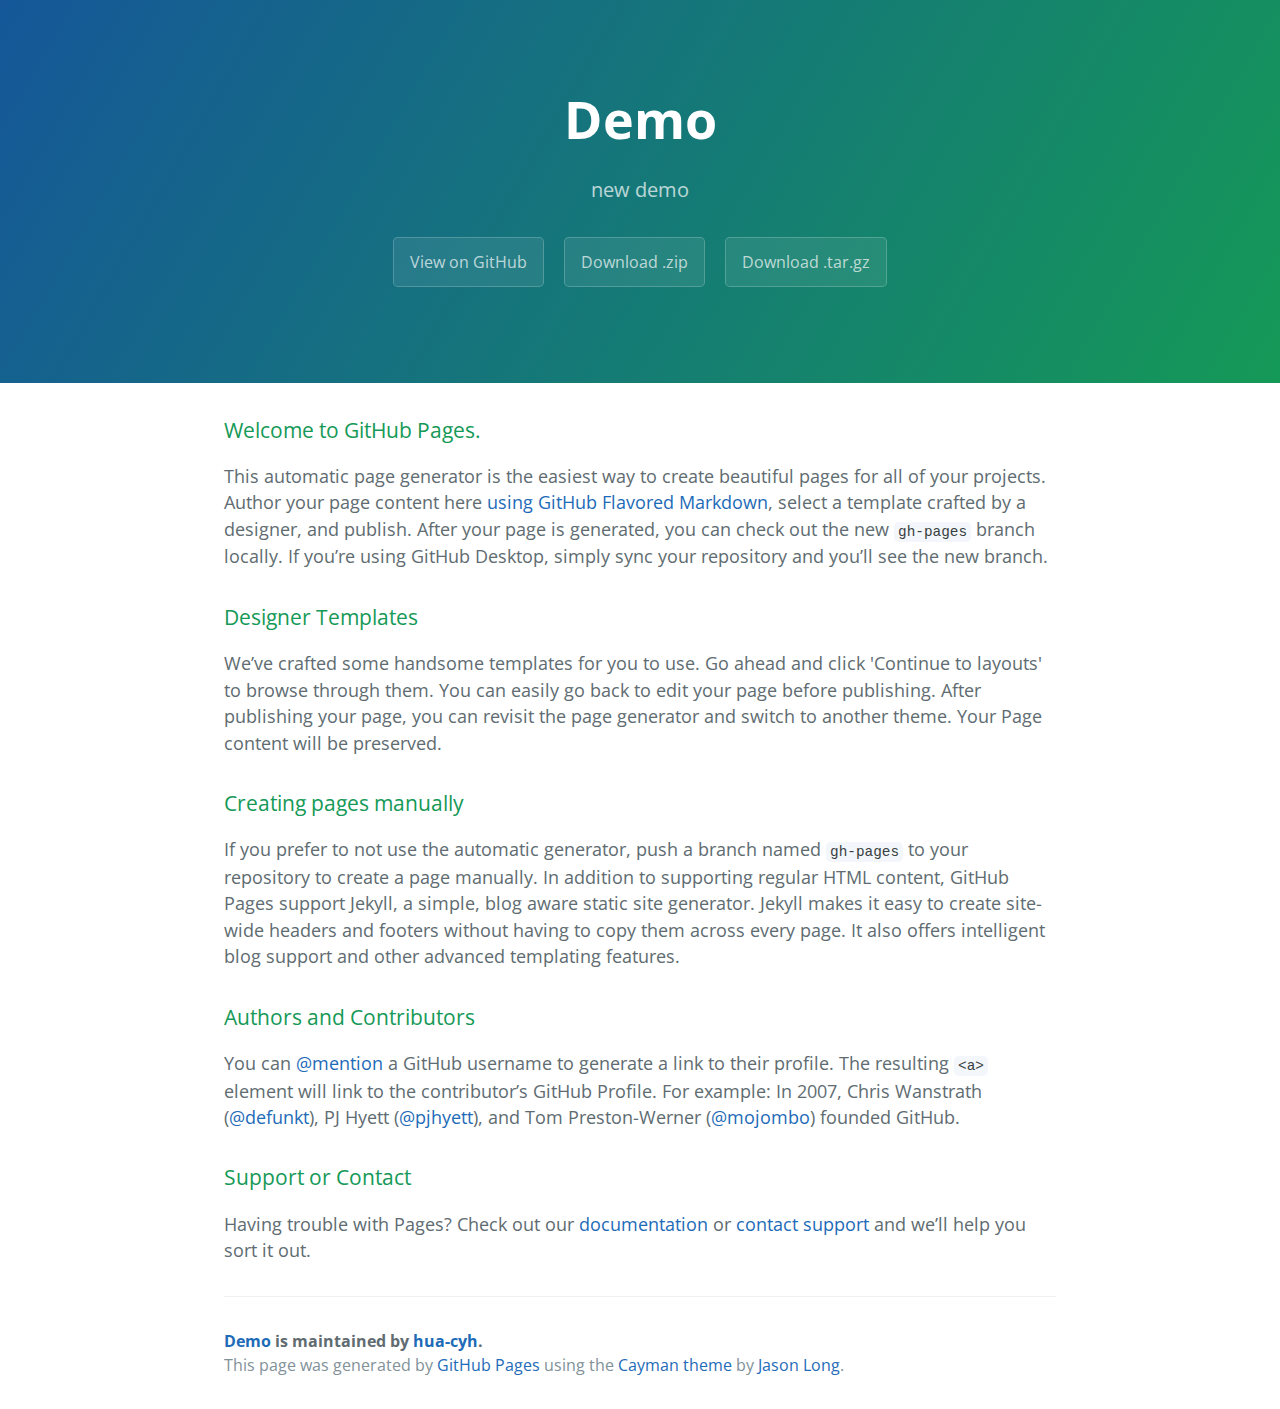
<file: index.html>
<!DOCTYPE html>
<html lang="en-us">
  <head>
    <meta charset="UTF-8">
    <title>Demo by hua-cyh</title>
    <meta name="viewport" content="width=device-width, initial-scale=1">
    <link rel="stylesheet" type="text/css" href="stylesheets/normalize.css" media="screen">
    <link href='https://fonts.googleapis.com/css?family=Open+Sans:400,700' rel='stylesheet' type='text/css'>
    <link rel="stylesheet" type="text/css" href="stylesheets/stylesheet.css" media="screen">
    <link rel="stylesheet" type="text/css" href="stylesheets/github-light.css" media="screen">
  </head>
  <body>
    <section class="page-header">
      <h1 class="project-name">Demo</h1>
      <h2 class="project-tagline">new demo</h2>
      <a href="https://github.com/hua-cyh/demo" class="btn">View on GitHub</a>
      <a href="https://github.com/hua-cyh/demo/zipball/master" class="btn">Download .zip</a>
      <a href="https://github.com/hua-cyh/demo/tarball/master" class="btn">Download .tar.gz</a>
    </section>

    <section class="main-content">
      <h3>
<a id="welcome-to-github-pages" class="anchor" href="#welcome-to-github-pages" aria-hidden="true"><span aria-hidden="true" class="octicon octicon-link"></span></a>Welcome to GitHub Pages.</h3>

<p>This automatic page generator is the easiest way to create beautiful pages for all of your projects. Author your page content here <a href="https://guides.github.com/features/mastering-markdown/">using GitHub Flavored Markdown</a>, select a template crafted by a designer, and publish. After your page is generated, you can check out the new <code>gh-pages</code> branch locally. If you’re using GitHub Desktop, simply sync your repository and you’ll see the new branch.</p>

<h3>
<a id="designer-templates" class="anchor" href="#designer-templates" aria-hidden="true"><span aria-hidden="true" class="octicon octicon-link"></span></a>Designer Templates</h3>

<p>We’ve crafted some handsome templates for you to use. Go ahead and click 'Continue to layouts' to browse through them. You can easily go back to edit your page before publishing. After publishing your page, you can revisit the page generator and switch to another theme. Your Page content will be preserved.</p>

<h3>
<a id="creating-pages-manually" class="anchor" href="#creating-pages-manually" aria-hidden="true"><span aria-hidden="true" class="octicon octicon-link"></span></a>Creating pages manually</h3>

<p>If you prefer to not use the automatic generator, push a branch named <code>gh-pages</code> to your repository to create a page manually. In addition to supporting regular HTML content, GitHub Pages support Jekyll, a simple, blog aware static site generator. Jekyll makes it easy to create site-wide headers and footers without having to copy them across every page. It also offers intelligent blog support and other advanced templating features.</p>

<h3>
<a id="authors-and-contributors" class="anchor" href="#authors-and-contributors" aria-hidden="true"><span aria-hidden="true" class="octicon octicon-link"></span></a>Authors and Contributors</h3>

<p>You can <a href="https://help.github.com/articles/basic-writing-and-formatting-syntax/#mentioning-users-and-teams" class="user-mention">@mention</a> a GitHub username to generate a link to their profile. The resulting <code>&lt;a&gt;</code> element will link to the contributor’s GitHub Profile. For example: In 2007, Chris Wanstrath (<a href="https://github.com/defunkt" class="user-mention">@defunkt</a>), PJ Hyett (<a href="https://github.com/pjhyett" class="user-mention">@pjhyett</a>), and Tom Preston-Werner (<a href="https://github.com/mojombo" class="user-mention">@mojombo</a>) founded GitHub.</p>

<h3>
<a id="support-or-contact" class="anchor" href="#support-or-contact" aria-hidden="true"><span aria-hidden="true" class="octicon octicon-link"></span></a>Support or Contact</h3>

<p>Having trouble with Pages? Check out our <a href="https://help.github.com/pages">documentation</a> or <a href="https://github.com/contact">contact support</a> and we’ll help you sort it out.</p>

      <footer class="site-footer">
        <span class="site-footer-owner"><a href="https://github.com/hua-cyh/demo">Demo</a> is maintained by <a href="https://github.com/hua-cyh">hua-cyh</a>.</span>

        <span class="site-footer-credits">This page was generated by <a href="https://pages.github.com">GitHub Pages</a> using the <a href="https://github.com/jasonlong/cayman-theme">Cayman theme</a> by <a href="https://twitter.com/jasonlong">Jason Long</a>.</span>
      </footer>

    </section>

  
  </body>
</html>
</file>
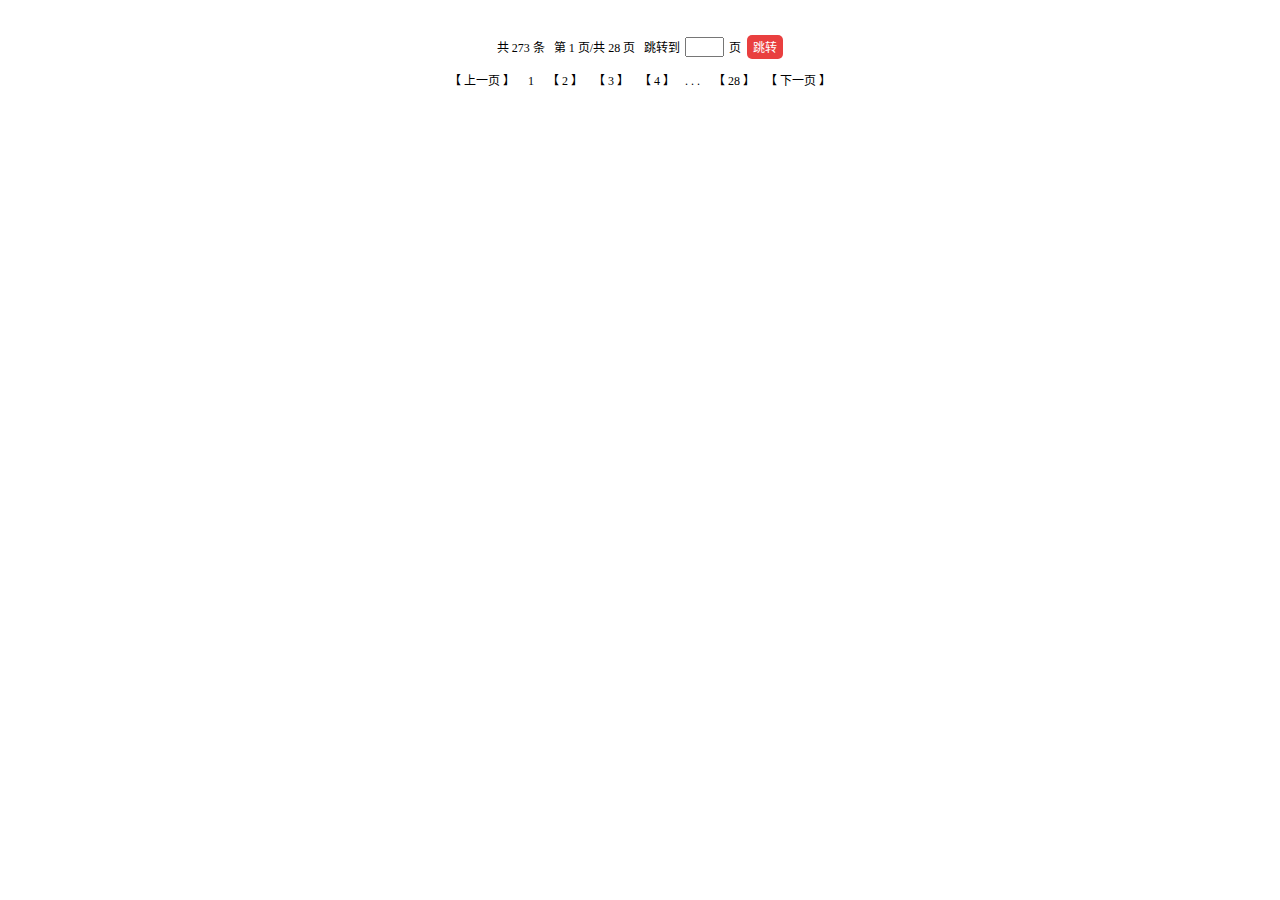
<file: page.html>
<!DOCTYPE html>

<html lang="zh-cn" xmlns="http://www.w3.org/1999/xhtml">

<head>

    <meta charset="utf-8" />

    <title>分页</title>

    <link rel="stylesheet" href="css/reset.css" />

    <link rel="stylesheet" href="css/pageCode.css" />

</head>

<body>

    <div class="tcdPageCode">
        
    </div>


</body>

<script src="js/jquery.min.js"></script>

<script src="js/jquery.page.js"></script>

    <script>

        $(".tcdPageCode").createPage({
            listCount:273,
            pageCount:28,
            current:1,
            backFn:function(p){

                console.log(p);

            }

        });

</script>

</html>
</file>
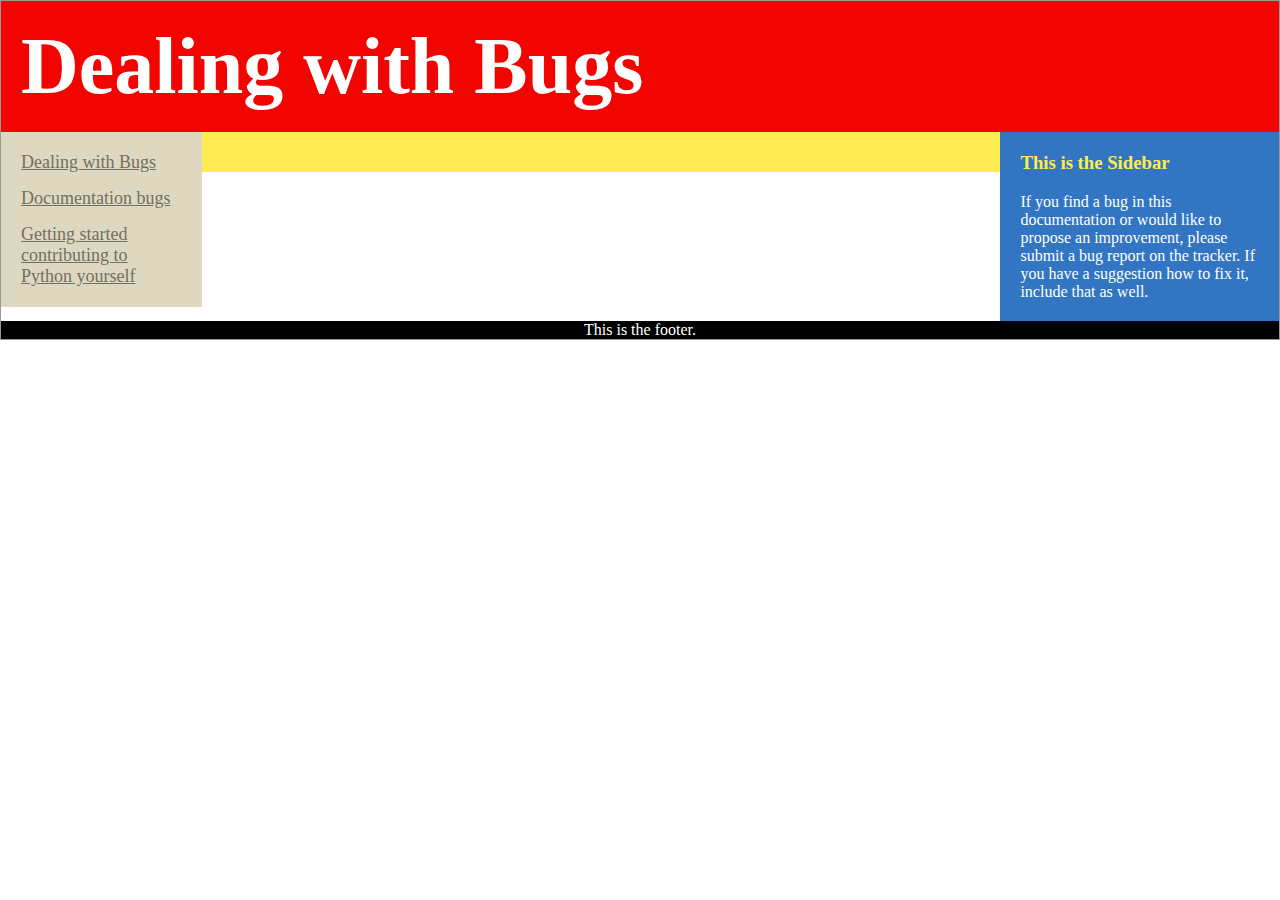
<file: page1.html>
<!DOCTYPE html>
<html lang="en">
<head>
	<meta name="viewport" content="width=device-width, initial-scale=1, maximum-scale=1" charset="UTF-8">
	<!-- <meta charset="UTF-8"> -->
	<title>页面1-陈永华</title>
	<link rel="stylesheet" href="./css/page1.css">
</head>
	<!-- 1栏15.7% 2栏62.5% 3栏21.8%-->
	<!-- 文本摘自：https://docs.python.org/3/bugs.html#using-the-python-issue-tracker -->
<body>
<div class="wraper">
	<header class="Main_h">
		<h1>Dealing with Bugs</h1>
	</header>
	<section id="Nav">
		<nav>
			<ul id="link">
				<li><a href="javascript:void(0)">Dealing with Bugs</a> </li>
				<li><a href="javascript:void(0)">Documentation bugs</a> </li>
				<li><a href="javascript:void(0)">Getting started contributing to Python yourself</a></li>
			</ul>
		</nav>
	</section>
	<section id="Main_content">
		<!-- 由js加载 -->
	</section>
	<section id="Sidebar">
		<article>
			<h3>This is the Sidebar</h3>
			<p>If you find a bug in this documentation or would like to propose an improvement, please submit a bug report on the tracker. If you have a suggestion how to fix it, include that as well.</p>
		</article>
		
	</section>
	<footer class="clr" id="Main_footer">
		This is the footer.
	</footer>
</div>
</body>
<script src="./js/page1.js"></script>
</html>
</file>
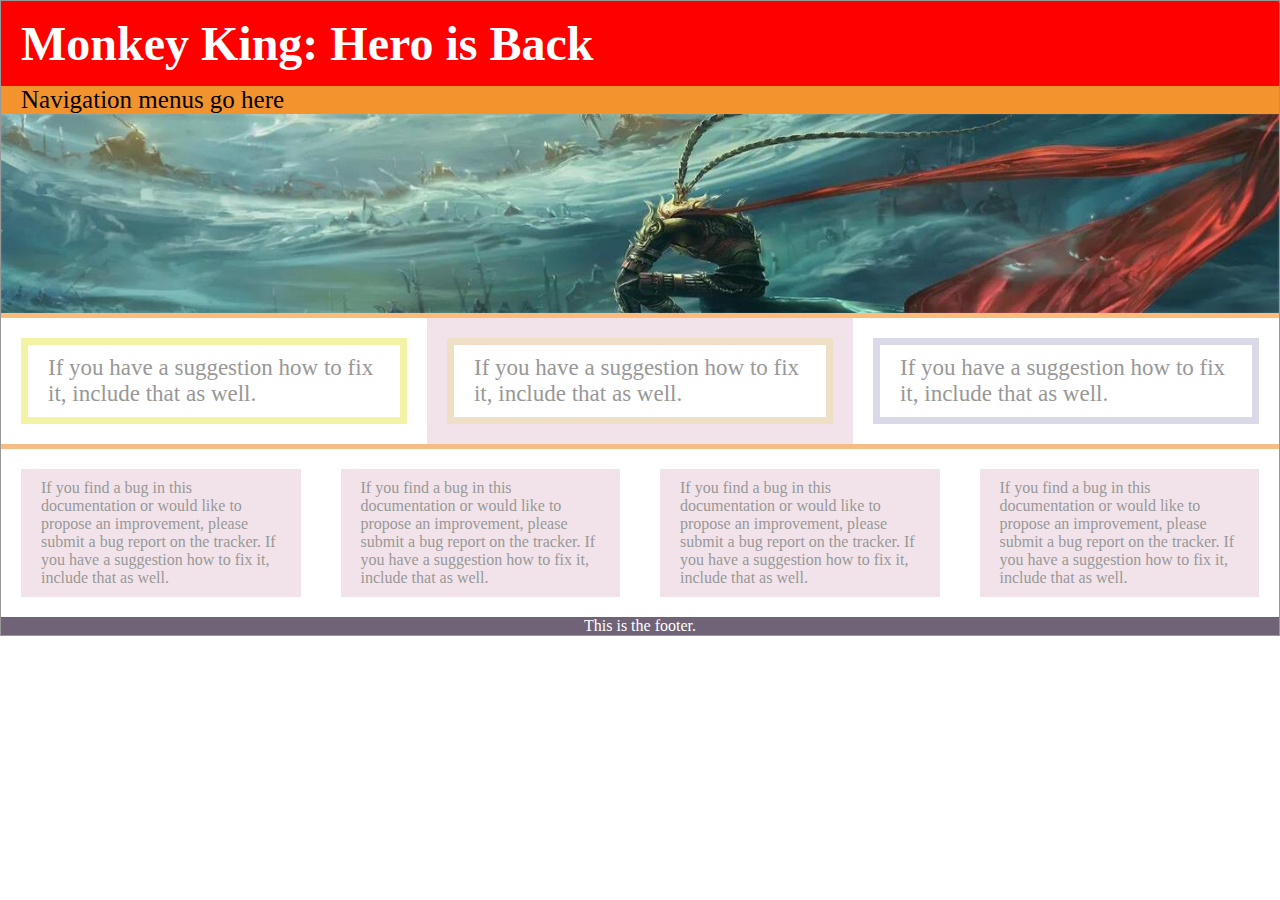
<file: page2.html>
<!DOCTYPE html>
<html lang="en">
<head>
	<meta name="viewport" content="width=device-width, initial-scale=1, maximum-scale=1" charset="UTF-8">
	<!-- <meta charset="UTF-8"> -->
	<title>页面2-陈永华</title>
	<link rel="stylesheet" href="./css/page2.css">
</head>
<body>
	<div class="wraper">
		<header id="Main_h">
			<h1>Monkey King: Hero is Back</h1>
		</header>
		<nav><p>Navigation menus go here</p></nav>
		<div><img src="./image/123.jpg" alt="大圣归来.jpg"></div>
		<section id="part1">
			<article><div>If you have a suggestion how to fix it, include that as well.</div></article><article><div>If you have a suggestion how to fix it, include that as well.</div></article><article><div>If you have a suggestion how to fix it, include that as well.</div></article>
			<div class="clr"></div>
		</section>
		<section id="part2">

			<article>	
				<div>If you find a bug in this documentation or would like to propose an improvement, please submit a bug report on the tracker. If you have a suggestion how to fix it, include that as well.</div>	
			</article><article>
				<div>If you find a bug in this documentation or would like to propose an improvement, please submit a bug report on the tracker. If you have a suggestion how to fix it, include that as well.</div>
			</article><article>
				<div>If you find a bug in this documentation or would like to propose an improvement, please submit a bug report on the tracker. If you have a suggestion how to fix it, include that as well.</div>
			</article><article>
				<div>If you find a bug in this documentation or would like to propose an improvement, please submit a bug report on the tracker. If you have a suggestion how to fix it, include that as well.</div>
			</article>
		</section>
		<footer class="clr" id="Main_footer">
			This is the footer.
		</footer>
	</div>
</body>
<!-- <script src="./js/page2.js"></script> -->
</html>
</file>
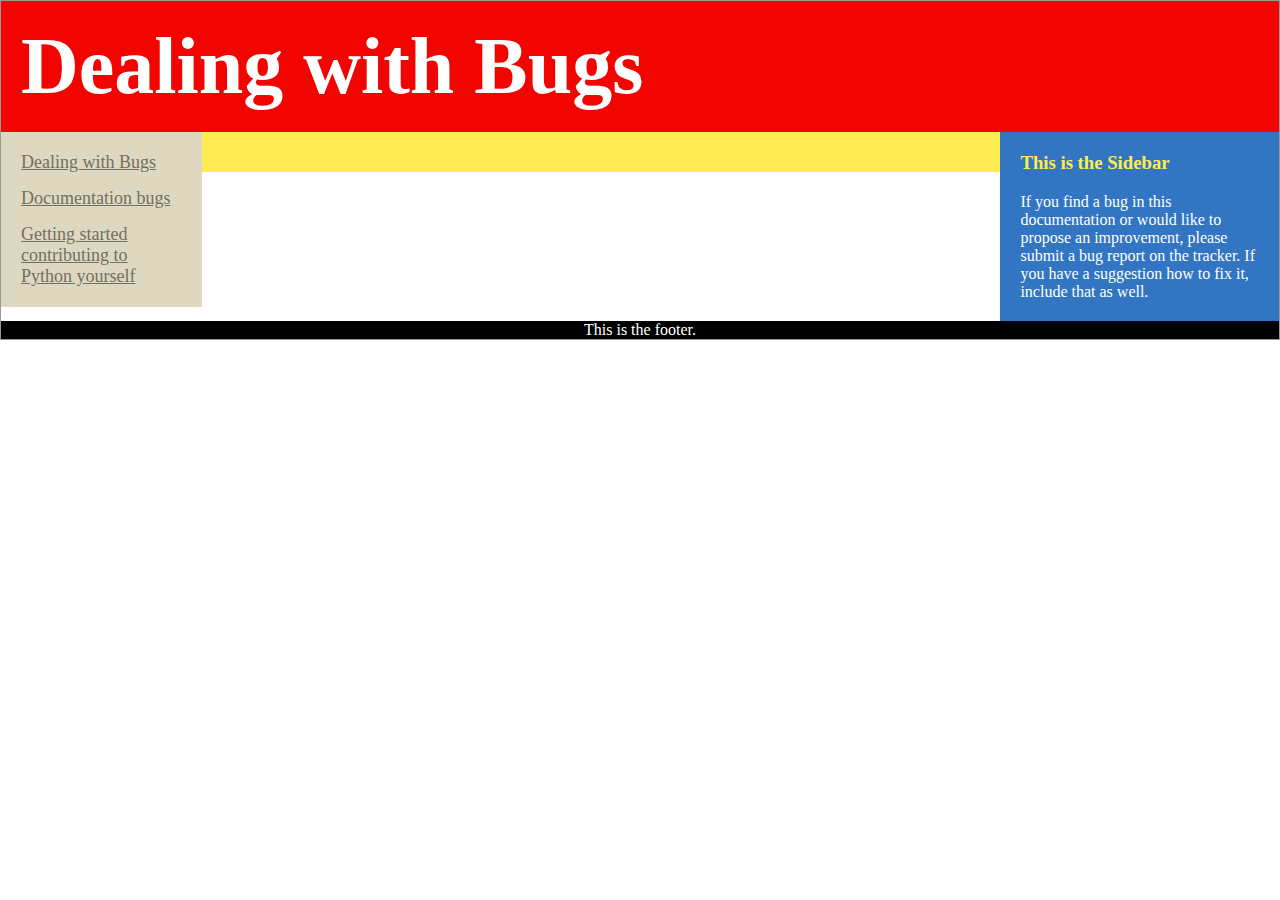
<file: 页面1.html>
<!DOCTYPE html>
<html lang="en">
<head>
	<meta name="viewport" content="width=device-width, initial-scale=1, maximum-scale=1" charset="UTF-8">
	<title>页面1-陈永华</title>
	<link rel="stylesheet" href="./css/page1.css">
</head>
	<!-- 1栏15.7% 2栏62.5% 3栏21.8%-->
	<!-- 文本摘自：https://docs.python.org/3/bugs.html#using-the-python-issue-tracker -->
<body>
<div class="wraper">
	<header class="Main_h">
		<h1>Dealing with Bugs</h1>
	</header>
	<section id="Nav">
		<nav>
			<ul id="link">
				<li><a href="javascript:void(0)"">Dealing with Bugs</a> </li>
				<li><a href="javascript:void(0)">Documentation bugs</a> </li>
				<li><a href="javascript:void(0)">Getting started contributing to Python yourself</a></li>
			</ul>
		</nav>
	</section>
	<section id="Main_content">
		<!-- 由js加载 -->
	</section>
	<section id="Sidebar">
		<article>
			<h3>This is the Sidebar</h3>
			<p>If you find a bug in this documentation or would like to propose an improvement, please submit a bug report on the tracker. If you have a suggestion how to fix it, include that as well.</p>
		</article>
		
	</section>
	<footer class="clr" id="Main_footer">
		This is the footer.
	</footer>
</div>
</body>
<script src="./js/page1.js"></script>
</html>
</file>
<file: stylesheets/stylesheet.css>
* {
  box-sizing: border-box; }

body {
  padding: 0;
  margin: 0;
  font-family: "Open Sans", "Helvetica Neue", Helvetica, Arial, sans-serif;
  font-size: 16px;
  line-height: 1.5;
  color: #606c71; }

a {
  color: #1e6bb8;
  text-decoration: none; }
  a:hover {
    text-decoration: underline; }

.btn {
  display: inline-block;
  margin-bottom: 1rem;
  color: rgba(255, 255, 255, 0.7);
  background-color: rgba(255, 255, 255, 0.08);
  border-color: rgba(255, 255, 255, 0.2);
  border-style: solid;
  border-width: 1px;
  border-radius: 0.3rem;
  transition: color 0.2s, background-color 0.2s, border-color 0.2s; }
  .btn + .btn {
    margin-left: 1rem; }

.btn:hover {
  color: rgba(255, 255, 255, 0.8);
  text-decoration: none;
  background-color: rgba(255, 255, 255, 0.2);
  border-color: rgba(255, 255, 255, 0.3); }

@media screen and (min-width: 64em) {
  .btn {
    padding: 0.75rem 1rem; } }

@media screen and (min-width: 42em) and (max-width: 64em) {
  .btn {
    padding: 0.6rem 0.9rem;
    font-size: 0.9rem; } }

@media screen and (max-width: 42em) {
  .btn {
    display: block;
    width: 100%;
    padding: 0.75rem;
    font-size: 0.9rem; }
    .btn + .btn {
      margin-top: 1rem;
      margin-left: 0; } }

.page-header {
  color: #fff;
  text-align: center;
  background-color: #159957;
  background-image: linear-gradient(120deg, #155799, #159957); }

@media screen and (min-width: 64em) {
  .page-header {
    padding: 5rem 6rem; } }

@media screen and (min-width: 42em) and (max-width: 64em) {
  .page-header {
    padding: 3rem 4rem; } }

@media screen and (max-width: 42em) {
  .page-header {
    padding: 2rem 1rem; } }

.project-name {
  margin-top: 0;
  margin-bottom: 0.1rem; }

@media screen and (min-width: 64em) {
  .project-name {
    font-size: 3.25rem; } }

@media screen and (min-width: 42em) and (max-width: 64em) {
  .project-name {
    font-size: 2.25rem; } }

@media screen and (max-width: 42em) {
  .project-name {
    font-size: 1.75rem; } }

.project-tagline {
  margin-bottom: 2rem;
  font-weight: normal;
  opacity: 0.7; }

@media screen and (min-width: 64em) {
  .project-tagline {
    font-size: 1.25rem; } }

@media screen and (min-width: 42em) and (max-width: 64em) {
  .project-tagline {
    font-size: 1.15rem; } }

@media screen and (max-width: 42em) {
  .project-tagline {
    font-size: 1rem; } }

.main-content :first-child {
  margin-top: 0; }
.main-content img {
  max-width: 100%; }
.main-content h1, .main-content h2, .main-content h3, .main-content h4, .main-content h5, .main-content h6 {
  margin-top: 2rem;
  margin-bottom: 1rem;
  font-weight: normal;
  color: #159957; }
.main-content p {
  margin-bottom: 1em; }
.main-content code {
  padding: 2px 4px;
  font-family: Consolas, "Liberation Mono", Menlo, Courier, monospace;
  font-size: 0.9rem;
  color: #383e41;
  background-color: #f3f6fa;
  border-radius: 0.3rem; }
.main-content pre {
  padding: 0.8rem;
  margin-top: 0;
  margin-bottom: 1rem;
  font: 1rem Consolas, "Liberation Mono", Menlo, Courier, monospace;
  color: #567482;
  word-wrap: normal;
  background-color: #f3f6fa;
  border: solid 1px #dce6f0;
  border-radius: 0.3rem; }
  .main-content pre > code {
    padding: 0;
    margin: 0;
    font-size: 0.9rem;
    color: #567482;
    word-break: normal;
    white-space: pre;
    background: transparent;
    border: 0; }
.main-content .highlight {
  margin-bottom: 1rem; }
  .main-content .highlight pre {
    margin-bottom: 0;
    word-break: normal; }
.main-content .highlight pre, .main-content pre {
  padding: 0.8rem;
  overflow: auto;
  font-size: 0.9rem;
  line-height: 1.45;
  border-radius: 0.3rem; }
.main-content pre code, .main-content pre tt {
  display: inline;
  max-width: initial;
  padding: 0;
  margin: 0;
  overflow: initial;
  line-height: inherit;
  word-wrap: normal;
  background-color: transparent;
  border: 0; }
  .main-content pre code:before, .main-content pre code:after, .main-content pre tt:before, .main-content pre tt:after {
    content: normal; }
.main-content ul, .main-content ol {
  margin-top: 0; }
.main-content blockquote {
  padding: 0 1rem;
  margin-left: 0;
  color: #819198;
  border-left: 0.3rem solid #dce6f0; }
  .main-content blockquote > :first-child {
    margin-top: 0; }
  .main-content blockquote > :last-child {
    margin-bottom: 0; }
.main-content table {
  display: block;
  width: 100%;
  overflow: auto;
  word-break: normal;
  word-break: keep-all; }
  .main-content table th {
    font-weight: bold; }
  .main-content table th, .main-content table td {
    padding: 0.5rem 1rem;
    border: 1px solid #e9ebec; }
.main-content dl {
  padding: 0; }
  .main-content dl dt {
    padding: 0;
    margin-top: 1rem;
    font-size: 1rem;
    font-weight: bold; }
  .main-content dl dd {
    padding: 0;
    margin-bottom: 1rem; }
.main-content hr {
  height: 2px;
  padding: 0;
  margin: 1rem 0;
  background-color: #eff0f1;
  border: 0; }

@media screen and (min-width: 64em) {
  .main-content {
    max-width: 64rem;
    padding: 2rem 6rem;
    margin: 0 auto;
    font-size: 1.1rem; } }

@media screen and (min-width: 42em) and (max-width: 64em) {
  .main-content {
    padding: 2rem 4rem;
    font-size: 1.1rem; } }

@media screen and (max-width: 42em) {
  .main-content {
    padding: 2rem 1rem;
    font-size: 1rem; } }

.site-footer {
  padding-top: 2rem;
  margin-top: 2rem;
  border-top: solid 1px #eff0f1; }

.site-footer-owner {
  display: block;
  font-weight: bold; }

.site-footer-credits {
  color: #819198; }

@media screen and (min-width: 64em) {
  .site-footer {
    font-size: 1rem; } }

@media screen and (min-width: 42em) and (max-width: 64em) {
  .site-footer {
    font-size: 1rem; } }

@media screen and (max-width: 42em) {
  .site-footer {
    font-size: 0.9rem; } }
</file>
<file: stylesheets/github-light.css>
/*
The MIT License (MIT)

Copyright (c) 2015 GitHub, Inc.

Permission is hereby granted, free of charge, to any person obtaining a copy
of this software and associated documentation files (the "Software"), to deal
in the Software without restriction, including without limitation the rights
to use, copy, modify, merge, publish, distribute, sublicense, and/or sell
copies of the Software, and to permit persons to whom the Software is
furnished to do so, subject to the following conditions:

The above copyright notice and this permission notice shall be included in all
copies or substantial portions of the Software.

THE SOFTWARE IS PROVIDED "AS IS", WITHOUT WARRANTY OF ANY KIND, EXPRESS OR
IMPLIED, INCLUDING BUT NOT LIMITED TO THE WARRANTIES OF MERCHANTABILITY,
FITNESS FOR A PARTICULAR PURPOSE AND NONINFRINGEMENT. IN NO EVENT SHALL THE
AUTHORS OR COPYRIGHT HOLDERS BE LIABLE FOR ANY CLAIM, DAMAGES OR OTHER
LIABILITY, WHETHER IN AN ACTION OF CONTRACT, TORT OR OTHERWISE, ARISING FROM,
OUT OF OR IN CONNECTION WITH THE SOFTWARE OR THE USE OR OTHER DEALINGS IN THE
SOFTWARE.

*/

.pl-c /* comment */ {
  color: #969896;
}

.pl-c1      /* constant, markup.raw, meta.diff.header, meta.module-reference, meta.property-name, support, support.constant, support.variable, variable.other.constant */,
.pl-s .pl-v /* string variable */ {
  color: #0086b3;
}

.pl-e  /* entity */,
.pl-en /* entity.name */ {
  color: #795da3;
}

.pl-s .pl-s1 /* string source */,
.pl-smi      /* storage.modifier.import, storage.modifier.package, storage.type.java, variable.other, variable.parameter.function */ {
  color: #333;
}

.pl-ent /* entity.name.tag */ {
  color: #63a35c;
}

.pl-k /* keyword, storage, storage.type */ {
  color: #a71d5d;
}

.pl-pds              /* punctuation.definition.string, string.regexp.character-class */,
.pl-s                /* string */,
.pl-s .pl-pse .pl-s1 /* string punctuation.section.embedded source */,
.pl-sr               /* string.regexp */,
.pl-sr .pl-cce       /* string.regexp constant.character.escape */,
.pl-sr .pl-sra       /* string.regexp string.regexp.arbitrary-repitition */,
.pl-sr .pl-sre       /* string.regexp source.ruby.embedded */ {
  color: #183691;
}

.pl-v /* variable */ {
  color: #ed6a43;
}

.pl-id /* invalid.deprecated */ {
  color: #b52a1d;
}

.pl-ii /* invalid.illegal */ {
  background-color: #b52a1d;
  color: #f8f8f8;
}

.pl-sr .pl-cce /* string.regexp constant.character.escape */ {
  color: #63a35c;
  font-weight: bold;
}

.pl-ml /* markup.list */ {
  color: #693a17;
}

.pl-mh        /* markup.heading */,
.pl-mh .pl-en /* markup.heading entity.name */,
.pl-ms        /* meta.separator */ {
  color: #1d3e81;
  font-weight: bold;
}

.pl-mq /* markup.quote */ {
  color: #008080;
}

.pl-mi /* markup.italic */ {
  color: #333;
  font-style: italic;
}

.pl-mb /* markup.bold */ {
  color: #333;
  font-weight: bold;
}

.pl-md /* markup.deleted, meta.diff.header.from-file */ {
  background-color: #ffecec;
  color: #bd2c00;
}

.pl-mi1 /* markup.inserted, meta.diff.header.to-file */ {
  background-color: #eaffea;
  color: #55a532;
}

.pl-mdr /* meta.diff.range */ {
  color: #795da3;
  font-weight: bold;
}

.pl-mo /* meta.output */ {
  color: #1d3e81;
}
</file>
<file: css/pageCode.css>
.tcdPageCode{
	 -webkit-user-select:none; -moz-user-select:none; -ms-user-select:none; user-select:none;
	cursor: default;
	padding: 15px 20px;
	margin: 10px auto;
	width: 600px;
	text-align: center;
	font-size: 12px;
}
.tcdPageCode a{
	text-decoration: none;
	color: #000;
	padding: 3px;

	
}
.tcdPageCode p{
	margin: 10px auto;
	width: 500px;
	text-align: center;
}
.tcdPageCode input{	
	display: inline-block;
	width: 2.5em;
	text-align: center;
	margin: 0px 5px;
}
.tcdPageCode span{
	display: inline-block;
	height: 25px;
	line-height: 25px;
	padding: 0 5px;
 	vertical-align: middle;
}
.tcdPageCode a:hover{
	text-decoration: none;
	/* border: 1px solid #428bca; */
}
.tcdPageCode span.current{
	padding: 0 8px;


}
.tcdPageCode span.disabled{

}
.tcdPageCode a.selectPage{
	display: inline-block;
	/* padding: 0px 8px; */
	background: #E93F3F;
	border-radius: 5px;
	color: #FFF;
}
</file>
<file: css/page1.css>
body{
	margin: 0;
	padding: 0;
}
.wraper{
	max-width: 1366px;
	min-width: 800px;
	margin: 0 auto;
	border: 1px solid #989898;
}
.Main_h{
	width: 100%;
	margin: 0;
	background-color: #F20400;
}
h1{ 
	margin: 0;
	padding: 0;
	font-size: 5em;
	color: #FFF;
	padding: 20px;
}
h2{
	font-size:30px;
	margin: 0;
	padding: 0; 
}
section{
	float: left;
	margin: 0;
}
#Nav{
	width: 15.7%;
	background-color: #DED8C0;
	color: #807E6F;
}
ul { 
	list-style: none; 
	margin: 0;
	padding: 0;
	text-align: left;
}
li{
  margin: 15px 0;
  font-weight: 100;
  font-size: 18px;

}
a{
	color: #737061;
}
#Main_content{
	width: 62.5%;
	padding-top: 20px;
	padding-bottom: 20px;
	background-color: #FFEC53;
	color: #786A4F;
	 -webkit-column-count: 2;  
   -webkit-column-gap: 0px;  
  -webkit-column-rule: 0px;            
    -moz-column-count: 2;     
      -moz-column-gap: 0px;     
     -moz-column-rule: 0px;         
		 column-count: 2;          
		   column-gap: 0px;          
		  column-rule: 0px; 
}
#Sidebar{
	width: 21.8%;
	background-color: #3275C3;
	color: #FFEC53;
	float: right;

}
#Sidebar p{
	color: #FFF;
}
.clr{
	clear: both;
}
#Nav>nav,#Sidebar>article,#Main_content>article{
	margin: 20px;
}

#Main_footer{
	text-align: center;
	background-color: #000;
	color: #FFF;
}
</file>
<file: css/page2.css>
body{
	margin: 0;
	padding: 0;
}
.wraper{
	max-width: 1366px;
	min-width: 800px;
	border: 1px solid #989898;
	margin: 0 auto;
}
#Main_h{
	width: 100%;
	margin: 0;
	/*background-color: #A193AC;*/
	background-color: red;
}
h1{ 
	margin: 0;
	padding: 0;
	font-size: 3em;
	color: #FFF;
	padding:15px 20px;
}
img{
	width: 100%;
	vertical-align:bottom;
}
nav{
	margin: 0;
	background-color:#F3932D;
}
nav>p{
	margin: 0;
	margin-left: 20px;
	font-size: 25px;
}

#part1{
	color: #989898;
	font-size: 23px;
	border-top: 5px solid #FFBB7A;
	border-bottom : 5px solid #F5BC85;
	overflow: hidden;  /*取消浮动对父元素的影响*/

}

#part1>article:nth-child(2){
	background: #F2E3EA;
}
#part1>article{
	/*box-sizing: border-box;*/
	width: 33.333%;
	float: left;
}
#part1>article>div{
	margin: 20px;
	padding: 10px 20px;
	border: 7px solid #F2F3A5;
	background: #FFF;
}
#part1>article:nth-child(2)>div{
	border: 7px solid #EFDFC6;
}
#part1>article:nth-child(3)>div{
	border: 7px solid #DAD9E7;
}
#part2{
	color: #989898;
	overflow: hidden;  /*取消浮动对父元素的影响*/

}

#part2>article{
    width: 25%;
	float: left;
}
#part2>article>div{
	background: #F2E3EA;
		margin: 20px;
		padding: 10px 20px;
}
#Main_footer{
	text-align: center;
	background-color: #706377;
	color: #FFF;
}
.clr(
	clear: both;
	)
</file>
